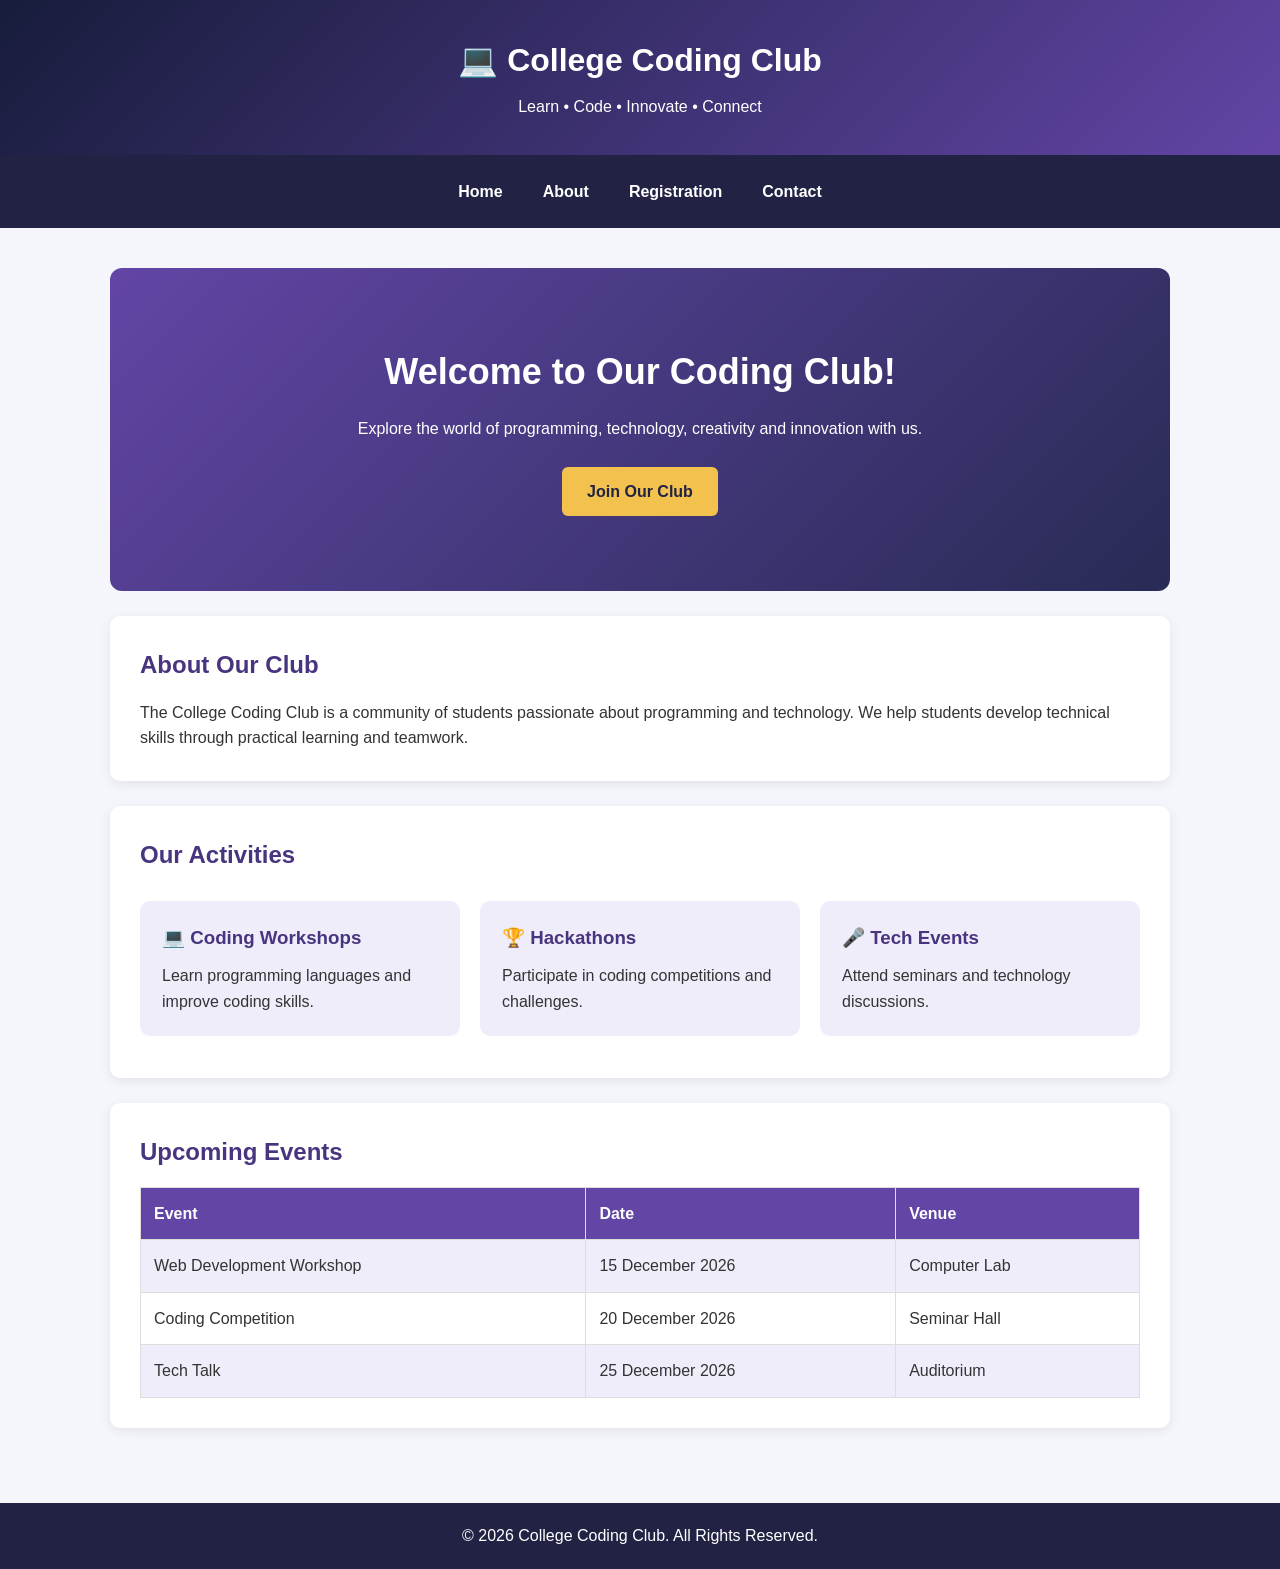
<file: index.html>
<!DOCTYPE html>
<html lang="en">
<head>
    <meta charset="UTF-8">
    <meta name="viewport" content="width=device-width, initial-scale=1.0">
    <meta name="description" content="Welcome to the College Coding Club">
    <title>Home | College Coding Club</title>
    <link rel="stylesheet" href="style.css">
    <link rel="icon" href="favicon.svg" type="image/svg+xml">
</head>
<body>

<header>
    <h1>💻 College Coding Club</h1>
    <p>Learn • Code • Innovate • Connect</p>
</header>

<nav>
    <a href="index.html">Home</a>
    <a href="about.html">About</a>
    <a href="registration.html">Registration</a>
    <a href="contact.html">Contact</a>
</nav>

<main>
    <section class="hero">
        <h2>Welcome to Our Coding Club!</h2>
        <p>
            Explore the world of programming, technology,
            creativity and innovation with us.
        </p>
        <a class="btn" href="registration.html">Join Our Club</a>
    </section>

    <section class="content">
        <h2>About Our Club</h2>
        <p>
            The College Coding Club is a community of students
            passionate about programming and technology.
            We help students develop technical skills through
            practical learning and teamwork.
        </p>
    </section>

    <section class="content">
        <h2>Our Activities</h2>

        <div class="cards">
            <div class="card">
                <h3>💻 Coding Workshops</h3>
                <p>Learn programming languages and improve coding skills.</p>
            </div>

            <div class="card">
                <h3>🏆 Hackathons</h3>
                <p>Participate in coding competitions and challenges.</p>
            </div>

            <div class="card">
                <h3>🎤 Tech Events</h3>
                <p>Attend seminars and technology discussions.</p>
            </div>
        </div>
    </section>

    <section class="content">
        <h2>Upcoming Events</h2>

        <table>
            <tr>
                <th>Event</th>
                <th>Date</th>
                <th>Venue</th>
            </tr>
            <tr>
                <td>Web Development Workshop</td>
                <td>15 December 2026</td>
                <td>Computer Lab</td>
            </tr>
            <tr>
                <td>Coding Competition</td>
                <td>20 December 2026</td>
                <td>Seminar Hall</td>
            </tr>
            <tr>
                <td>Tech Talk</td>
                <td>25 December 2026</td>
                <td>Auditorium</td>
            </tr>
        </table>
    </section>
</main>

<footer>
    <p>&copy; 2026 College Coding Club. All Rights Reserved.</p>
</footer>

</body>
</html>
</file>
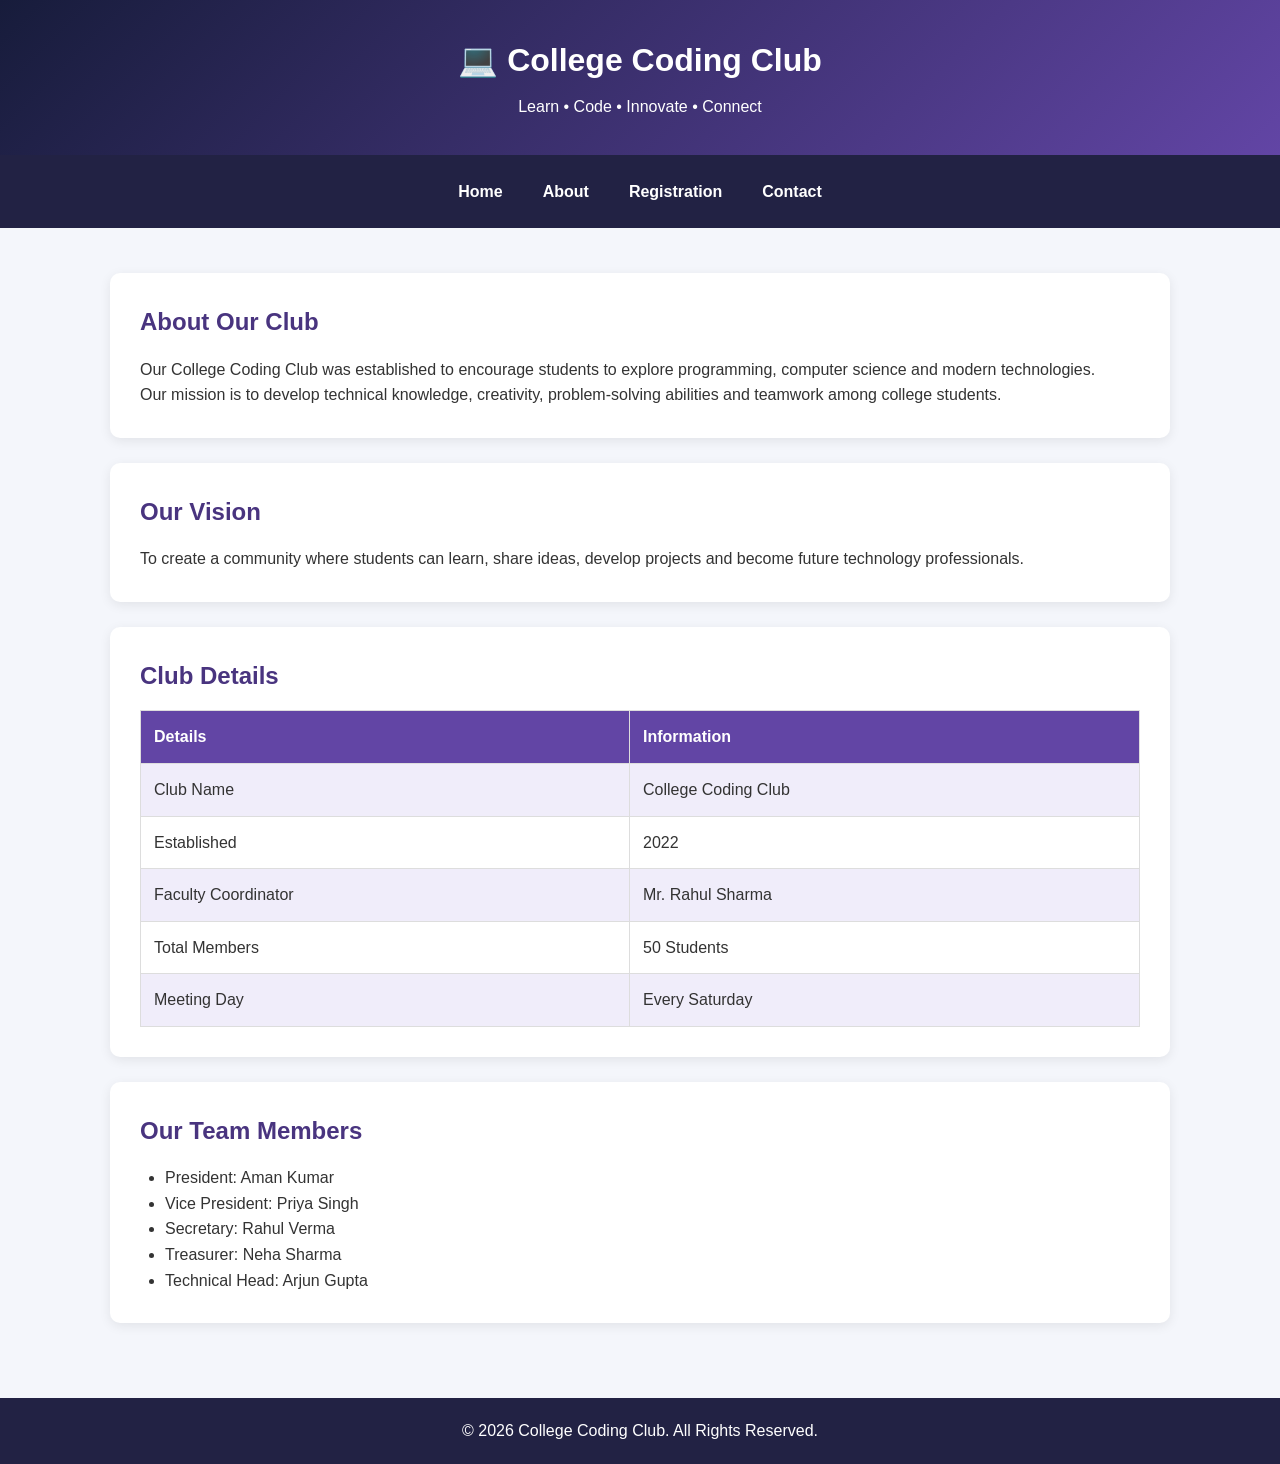
<file: about.html>
<!DOCTYPE html>
<html lang="en">
<head>
    <meta charset="UTF-8">
    <meta name="viewport" content="width=device-width, initial-scale=1.0">
    <meta name="description" content="Learn about our College Coding Club">
    <title>About Us | College Coding Club</title>
    <link rel="stylesheet" href="style.css">
    <link rel="icon" href="favicon.svg" type="image/svg+xml">
</head>
<body>

<header>
    <h1>💻 College Coding Club</h1>
    <p>Learn • Code • Innovate • Connect</p>
</header>

<nav>
    <a href="index.html">Home</a>
    <a href="about.html">About</a>
    <a href="registration.html">Registration</a>
    <a href="contact.html">Contact</a>
</nav>

<main>
    <section class="content">
        <h2>About Our Club</h2>

        <p>
            Our College Coding Club was established to encourage
            students to explore programming, computer science
            and modern technologies.
        </p>

        <p>
            Our mission is to develop technical knowledge,
            creativity, problem-solving abilities and teamwork
            among college students.
        </p>
    </section>

    <section class="content">
        <h2>Our Vision</h2>
        <p>
            To create a community where students can learn,
            share ideas, develop projects and become future
            technology professionals.
        </p>
    </section>

    <section class="content">
        <h2>Club Details</h2>

        <table>
            <tr>
                <th>Details</th>
                <th>Information</th>
            </tr>
            <tr>
                <td>Club Name</td>
                <td>College Coding Club</td>
            </tr>
            <tr>
                <td>Established</td>
                <td>2022</td>
            </tr>
            <tr>
                <td>Faculty Coordinator</td>
                <td>Mr. Rahul Sharma</td>
            </tr>
            <tr>
                <td>Total Members</td>
                <td>50 Students</td>
            </tr>
            <tr>
                <td>Meeting Day</td>
                <td>Every Saturday</td>
            </tr>
        </table>
    </section>

    <section class="content">
        <h2>Our Team Members</h2>

        <ul>
            <li>President: Aman Kumar</li>
            <li>Vice President: Priya Singh</li>
            <li>Secretary: Rahul Verma</li>
            <li>Treasurer: Neha Sharma</li>
            <li>Technical Head: Arjun Gupta</li>
        </ul>
    </section>
</main>

<footer>
    <p>&copy; 2026 College Coding Club. All Rights Reserved.</p>
</footer>

</body>
</html>
</file>
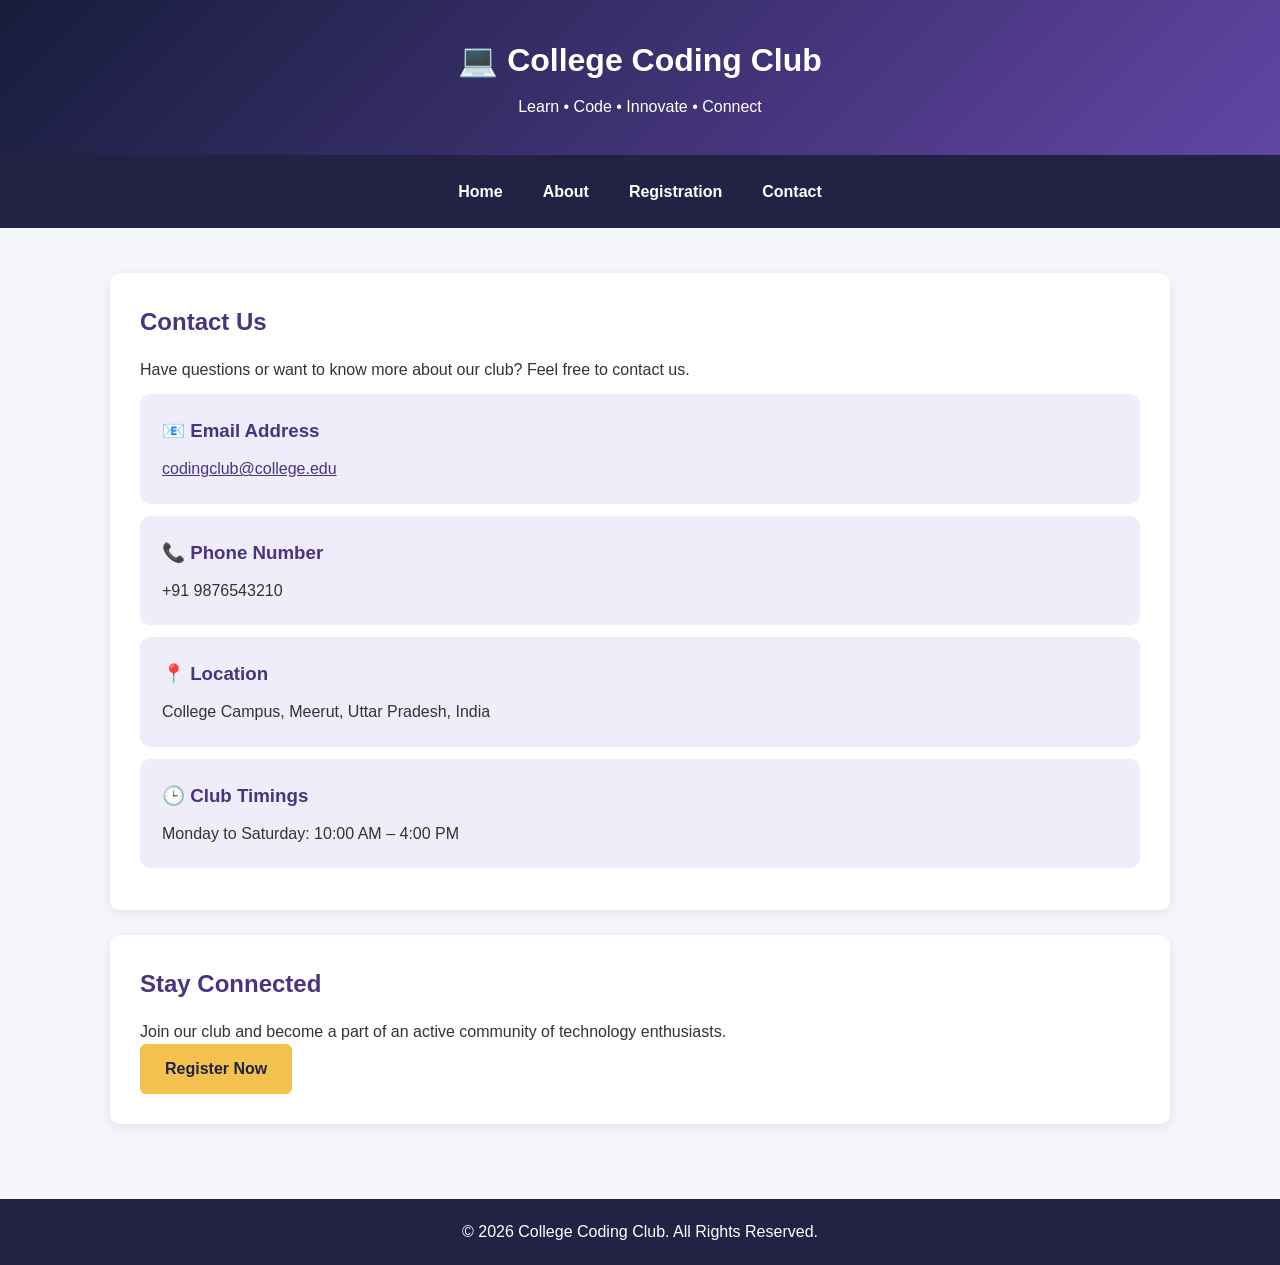
<file: contact.html>
<!DOCTYPE html>
<html lang="en">
<head>
    <meta charset="UTF-8">
    <meta name="viewport" content="width=device-width, initial-scale=1.0">
    <meta name="description" content="Contact the College Coding Club">
    <title>Contact Us | College Coding Club</title>
    <link rel="stylesheet" href="style.css">
    <link rel="icon" href="favicon.svg" type="image/svg+xml">
</head>
<body>

<header>
    <h1>💻 College Coding Club</h1>
    <p>Learn • Code • Innovate • Connect</p>
</header>

<nav>
    <a href="index.html">Home</a>
    <a href="about.html">About</a>
    <a href="registration.html">Registration</a>
    <a href="contact.html">Contact</a>
</nav>

<main>
    <section class="content">
        <h2>Contact Us</h2>

        <p>
            Have questions or want to know more about our club?
            Feel free to contact us.
        </p>

        <div class="card">
            <h3>📧 Email Address</h3>
            <p>
                <a href="mailto:codingclub@college.edu">
                    codingclub@college.edu
                </a>
            </p>
        </div>

        <div class="card">
            <h3>📞 Phone Number</h3>
            <p>+91 9876543210</p>
        </div>

        <div class="card">
            <h3>📍 Location</h3>
            <p>College Campus, Meerut, Uttar Pradesh, India</p>
        </div>

        <div class="card">
            <h3>🕒 Club Timings</h3>
            <p>Monday to Saturday: 10:00 AM – 4:00 PM</p>
        </div>

    </section>

    <section class="content">
        <h2>Stay Connected</h2>
        <p>
            Join our club and become a part of an active
            community of technology enthusiasts.
        </p>
        <a class="btn" href="registration.html">Register Now</a>
    </section>
</main>

<footer>
    <p>&copy; 2026 College Coding Club. All Rights Reserved.</p>
</footer>

</body>
</html>
</file>
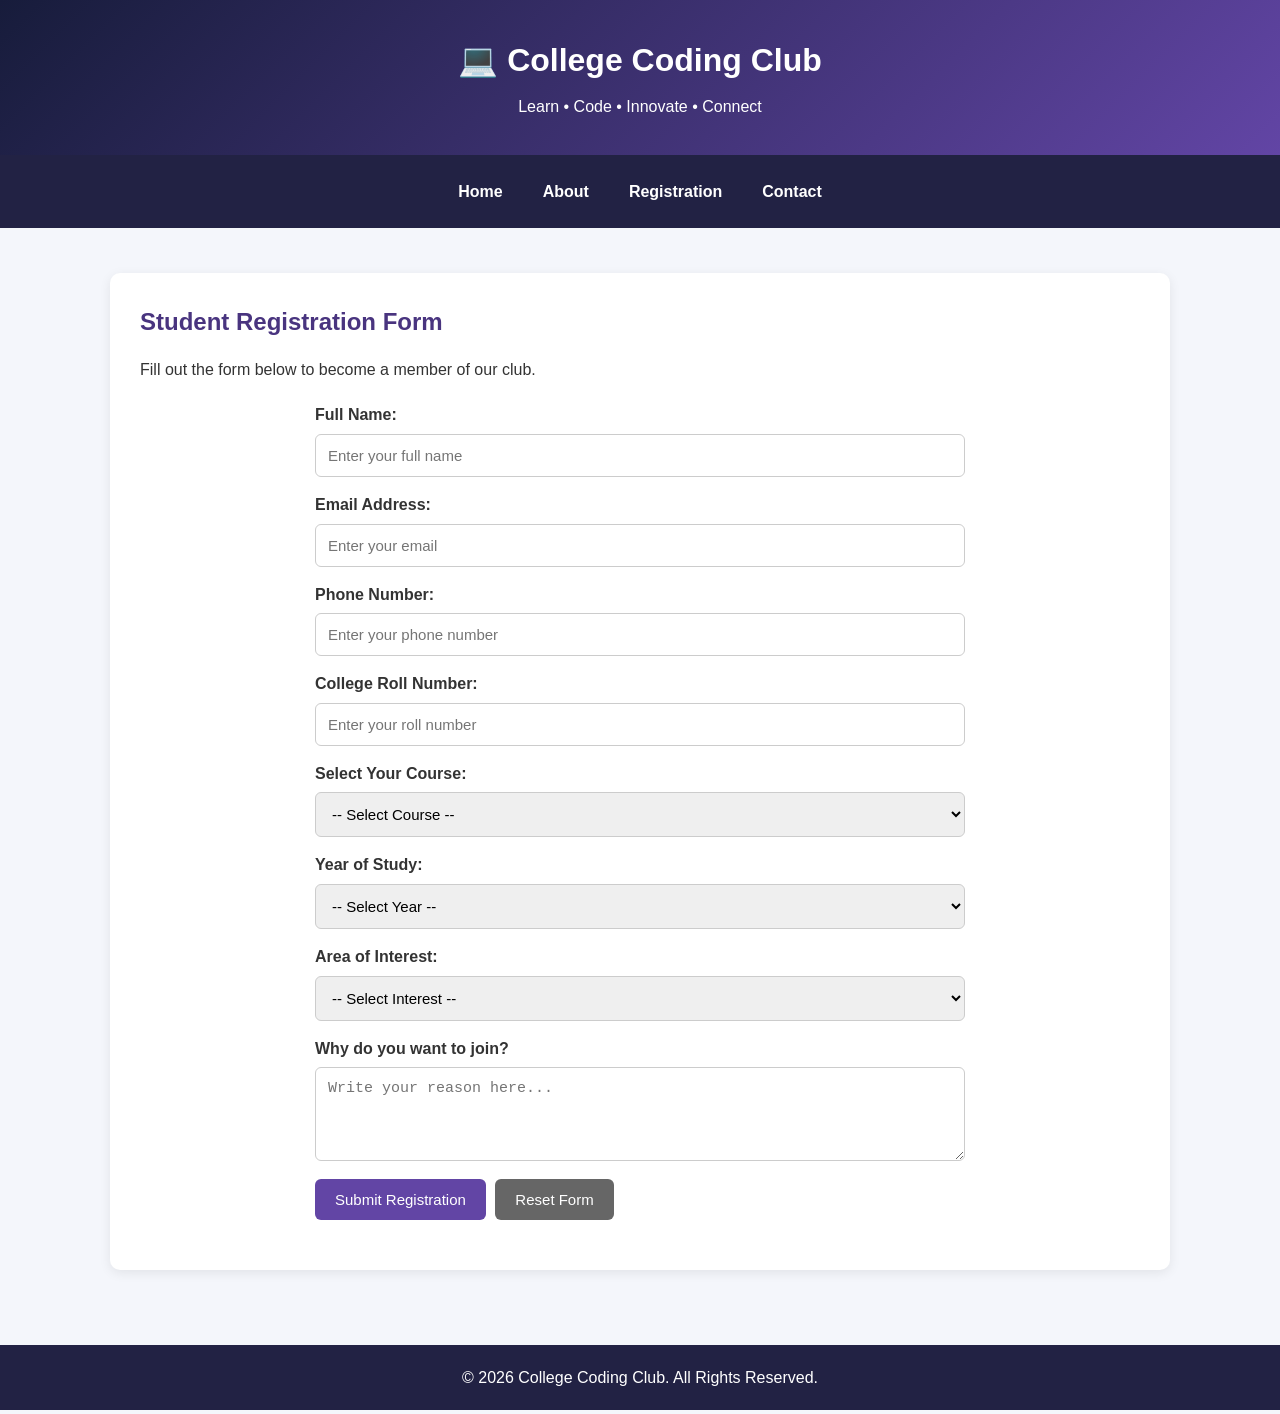
<file: registration.html>
<!DOCTYPE html>
<html lang="en">
<head>
    <meta charset="UTF-8">
    <meta name="viewport" content="width=device-width, initial-scale=1.0">
    <meta name="description" content="Register for the College Coding Club">
    <title>Registration | College Coding Club</title>
    <link rel="stylesheet" href="style.css">
    <link rel="icon" href="favicon.svg" type="image/svg+xml">
</head>
<body>

<header>
    <h1>💻 College Coding Club</h1>
    <p>Learn • Code • Innovate • Connect</p>
</header>

<nav>
    <a href="index.html">Home</a>
    <a href="about.html">About</a>
    <a href="registration.html">Registration</a>
    <a href="contact.html">Contact</a>
</nav>

<main>
    <section class="content">
        <h2>Student Registration Form</h2>

        <p>Fill out the form below to become a member of our club.</p>

        <form class="registration-form"
              action="#"
              method="post"
              onsubmit="alert('Thank you! Your registration form has been submitted.'); return false;">

            <label for="name">Full Name:</label>
            <input type="text" id="name" name="name"
                   placeholder="Enter your full name" required>

            <label for="email">Email Address:</label>
            <input type="email" id="email" name="email"
                   placeholder="Enter your email" required>

            <label for="phone">Phone Number:</label>
            <input type="tel" id="phone" name="phone"
                   placeholder="Enter your phone number" required>

            <label for="roll">College Roll Number:</label>
            <input type="text" id="roll" name="roll"
                   placeholder="Enter your roll number" required>

            <label for="course">Select Your Course:</label>
            <select id="course" name="course" required>
                <option value="">-- Select Course --</option>
                <option>BCA</option>
                <option>B.Tech</option>
                <option>B.Sc Computer Science</option>
                <option>MCA</option>
                <option>Other</option>
            </select>

            <label for="year">Year of Study:</label>
            <select id="year" name="year" required>
                <option value="">-- Select Year --</option>
                <option>First Year</option>
                <option>Second Year</option>
                <option>Third Year</option>
                <option>Fourth Year</option>
            </select>

            <label for="interest">Area of Interest:</label>
            <select id="interest" name="interest" required>
                <option value="">-- Select Interest --</option>
                <option>Web Development</option>
                <option>Python Programming</option>
                <option>Artificial Intelligence</option>
                <option>Cyber Security</option>
                <option>App Development</option>
            </select>

            <label for="message">Why do you want to join?</label>
            <textarea id="message" name="message"
                      rows="4"
                      placeholder="Write your reason here..."></textarea>

            <button type="submit">Submit Registration</button>
            <button type="reset" class="reset-btn">Reset Form</button>

        </form>
    </section>
</main>

<footer>
    <p>&copy; 2026 College Coding Club. All Rights Reserved.</p>
</footer>

</body>
</html>
</file>
<file: style.css>
/* General Styling */
* {
    margin: 0;
    padding: 0;
    box-sizing: border-box;
}

body {
    font-family: Arial, sans-serif;
    background-color: #f4f6fb;
    color: #333;
    line-height: 1.6;
}

/* Header */
header {
    background: linear-gradient(135deg, #171c3b, #6245a5);
    color: white;
    text-align: center;
    padding: 35px 15px;
}

header h1 {
    font-size: 32px;
    margin-bottom: 8px;
}

/* Navigation */
nav {
    background-color: #222244;
    display: flex;
    justify-content: center;
    flex-wrap: wrap;
    padding: 14px;
}

nav a {
    color: white;
    text-decoration: none;
    padding: 10px 20px;
    font-weight: bold;
}

nav a:hover {
    background-color: #7655c5;
    border-radius: 5px;
}

/* Main Content */
main {
    max-width: 1100px;
    margin: auto;
    padding: 20px;
}

/* Hero Section */
.hero {
    background: linear-gradient(135deg, #6245a5, #282b55);
    color: white;
    text-align: center;
    padding: 75px 20px;
    border-radius: 12px;
    margin: 20px 0;
}

.hero h2 {
    font-size: 36px;
    margin-bottom: 15px;
}

.hero p {
    margin-bottom: 25px;
}

/* Content Sections */
.content {
    background-color: white;
    padding: 30px;
    margin: 25px 0;
    border-radius: 10px;
    box-shadow: 0 3px 12px rgba(0,0,0,0.08);
}

.content h2 {
    color: #49347f;
    margin-bottom: 15px;
}

/* Cards */
.cards {
    display: flex;
    flex-wrap: wrap;
    gap: 20px;
}

.card {
    background-color: #f0edfa;
    padding: 22px;
    margin: 12px 0;
    border-radius: 10px;
    flex: 1;
    min-width: 200px;
}

.card h3 {
    color: #49347f;
    margin-bottom: 10px;
}

.card a {
    color: #49347f;
}

/* Buttons */
.btn {
    display: inline-block;
    background-color: #f2c14e;
    color: #222244;
    text-decoration: none;
    padding: 12px 25px;
    border-radius: 6px;
    font-weight: bold;
}

.btn:hover {
    background-color: #e5ae2c;
}

button {
    background-color: #6245a5;
    color: white;
    padding: 12px 20px;
    border: none;
    border-radius: 6px;
    cursor: pointer;
    margin: 10px 5px 0 0;
    font-size: 15px;
}

button:hover {
    background-color: #49347f;
}

.reset-btn {
    background-color: #666;
}

/* Tables */
table {
    width: 100%;
    border-collapse: collapse;
    margin-top: 15px;
}

th, td {
    border: 1px solid #ddd;
    padding: 13px;
    text-align: left;
}

th {
    background-color: #6245a5;
    color: white;
}

tr:nth-child(even) {
    background-color: #f0edfa;
}

/* Lists */
ul {
    padding-left: 25px;
}

/* Registration Form */
.registration-form {
    max-width: 650px;
    margin: 20px auto;
}

.registration-form label {
    display: block;
    margin-top: 15px;
    font-weight: bold;
}

.registration-form input,
.registration-form select,
.registration-form textarea {
    width: 100%;
    padding: 12px;
    margin-top: 6px;
    border: 1px solid #ccc;
    border-radius: 6px;
    font-size: 15px;
}

.registration-form input:focus,
.registration-form select:focus,
.registration-form textarea:focus {
    outline: 2px solid #6245a5;
}

/* Footer */
footer {
    background-color: #222244;
    color: white;
    text-align: center;
    padding: 20px;
    margin-top: 30px;
}

/* Responsive Design */
@media (max-width: 600px) {
    header h1 {
        font-size: 24px;
    }

    .hero h2 {
        font-size: 26px;
    }

    nav {
        flex-direction: column;
        text-align: center;
    }

    .cards {
        flex-direction: column;
    }

    .content {
        padding: 18px;
        overflow-x: auto;
    }

    table {
        min-width: 450px;
    }
}
</file>
